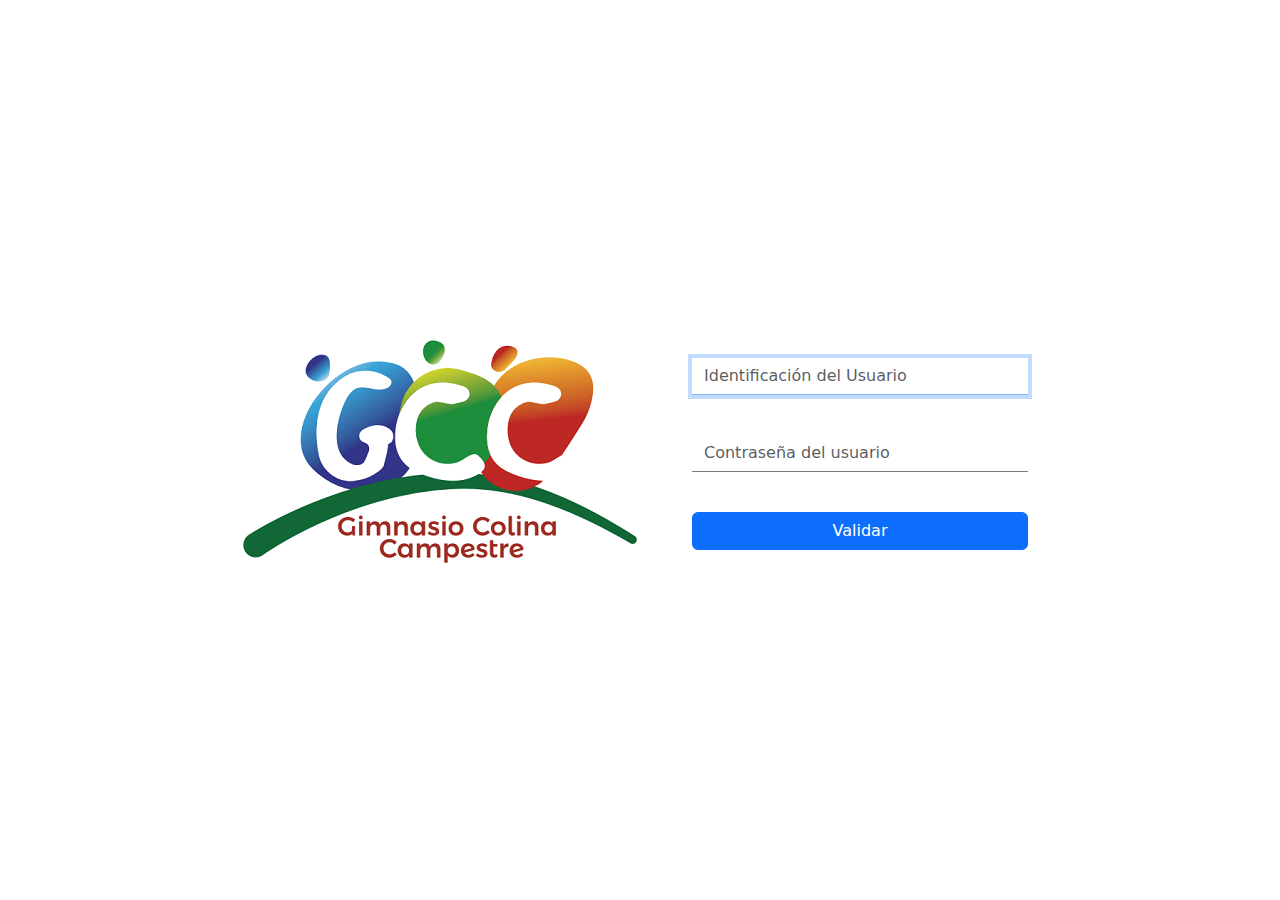
<file: index.html>
<!DOCTYPE html>
<html lang="en">
<head>
    <meta charset="UTF-8">
    <meta http-equiv="X-UA-Compatible" content="IE=edge">
    <meta name="viewport" content="width=device-width, initial-scale=1.0">
    <title>Document</title>
    <link rel="stylesheet" href="icons/all.css">
    <link rel="stylesheet" href="css/bootstrap.min.css">
    <link rel="stylesheet" href="css/login.css">
</head>
<body>
    <div class="main-content">
        <div class="img-box">
            <img class="img-style" src="img/logo_gcc_400x228.png" alt="Gimnasio Colina Campestre">
        </div>
        <div class="box-container">
            <div class="style-container container">
                <div class="mb-3">
                    <label for="exampleFormControlInput1" class="form-label"></label>
                    <input type="text" class="form-control" id="login" placeholder="Identificación del Usuario">
                </div>
                <div class="mb-3">
                    <label for="exampleFormControlInput1" class="form-label"></label>
                    <input type="password" class="form-control" id="password" placeholder="Contraseña del usuario">
                </div>
                <div class="mb-3">
                    <button id="btnValidarUsuario" type="button" class="style-btn btn btn-primary">Validar</button>
                </div>
            </div>
        </div>
    </div>
    <script src="js/index.js"></script>
</body>
</html>
</file>
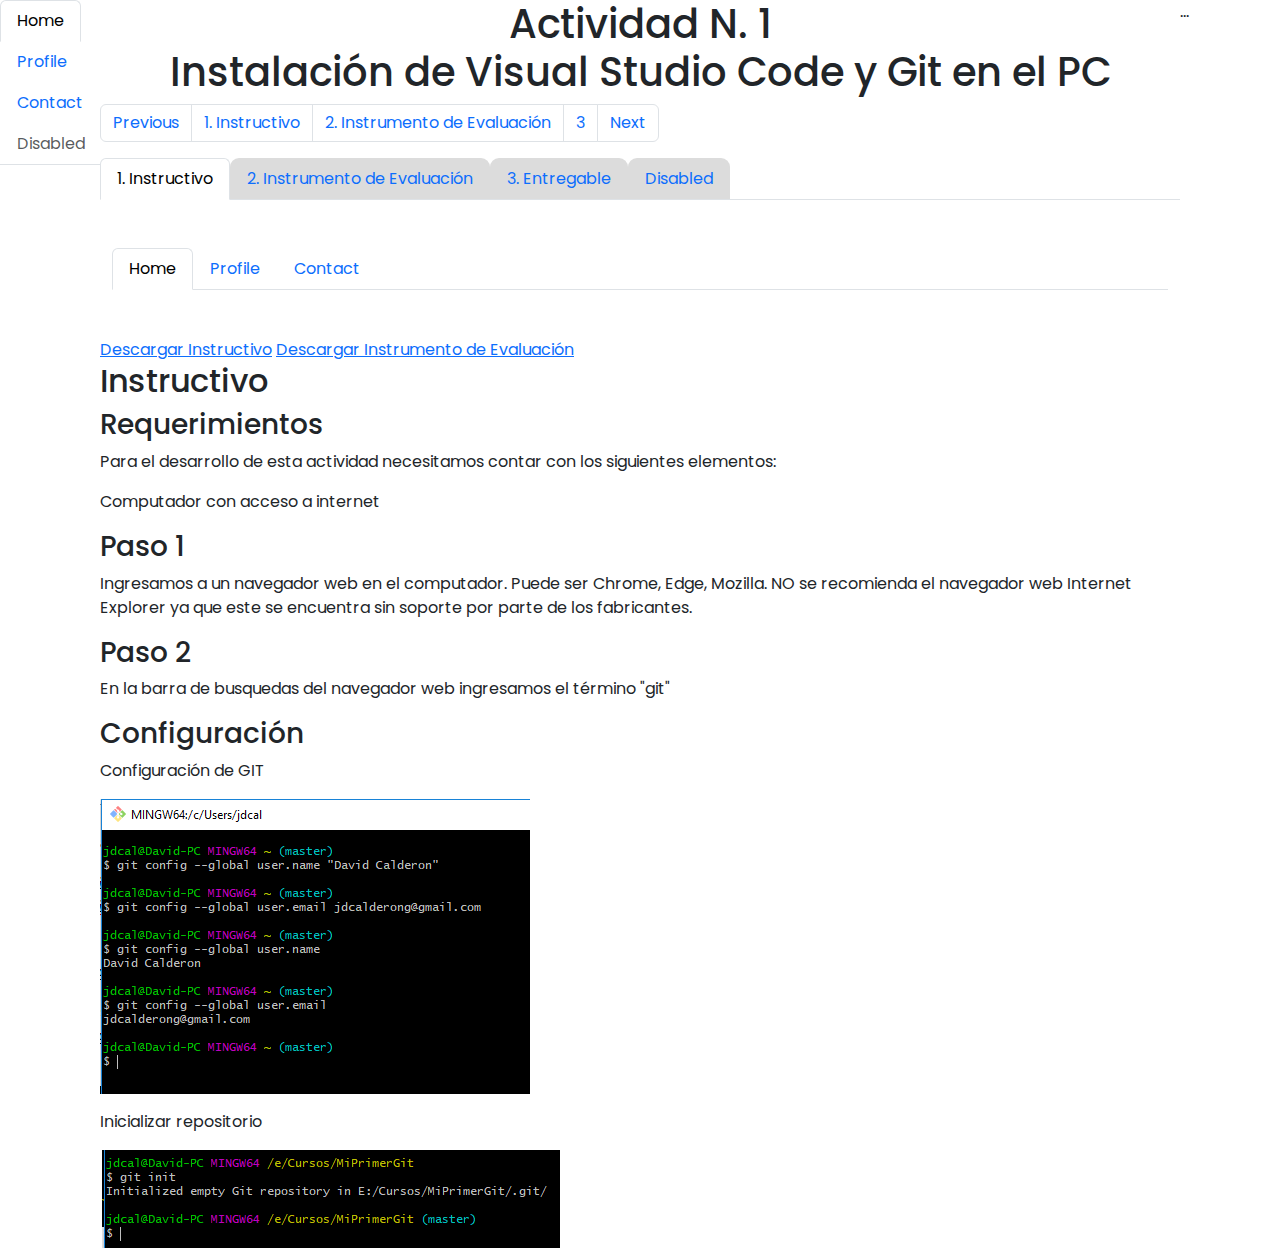
<file: actividad-1.html>
<!DOCTYPE html>
<html lang="en">
<head>
    <meta charset="UTF-8">
    <meta http-equiv="X-UA-Compatible" content="IE=edge">
    <meta name="viewport" content="width=device-width, initial-scale=1.0">
    <title>Trabajo de Tesis - Actividad 1</title>
    <link rel="stylesheet" href="css/actividad-1.css">
    <link rel="stylesheet" href="css/bootstrap.css">
</head>
<body>
    <div class="page">
        <h1>Actividad N. 1<br>Instalación de Visual Studio Code y Git en el PC</h1>
        <nav aria-label="Page navigation example">
            <ul class="pagination">
              <li class="page-item"><a class="page-link" href="#">Previous</a></li>
              <li class="page-item"><a class="page-link" href="#">1. Instructivo</a></li>
              <li class="page-item"><a class="page-link" href="#">2. Instrumento de Evaluación</a></li>
              <li class="page-item"><a class="page-link" href="#">3</a></li>
              <li class="page-item"><a class="page-link" href="#">Next</a></li>
            </ul>
          </nav>
          <ul class="nav nav-tabs">
            <li class="nav-item style-tab">
              <a id="item1" class="nav-link active" aria-current="page" href="#">1. Instructivo</a>
            </li>
            <li class="nav-item style-tab">
              <a id="item2" class="nav-link" href="#">2. Instrumento de Evaluación</a>
            </li>
            <li class="nav-item style-tab">
              <a class="nav-link" href="#">3. Entregable</a>
            </li>
            <li class="nav-item style-tab">
              <a class="nav-link">Disabled</a>
            </li>
          </ul>
          <div class="container my-5">
              <nav>
                  <div class="nav nav-tabs" id="nav-tab" role="tablist">
                    <button class="nav-link active" id="nav-home-tab" data-bs-toggle="tab" data-bs-target="#nav-home" type="button" role="tab" aria-controls="nav-home" aria-selected="true">Home</button>

                    <button class="nav-link" id="nav-profile-tab" data-bs-toggle="tab" data-bs-target="#nav-profile" type="button" role="tab" aria-controls="nav-profile" aria-selected="false">Profile</button>
                    
                    <button class="nav-link" id="nav-contact-tab" data-bs-toggle="tab" data-bs-target="#nav-contact" type="button" role="tab" aria-controls="nav-contact" aria-selected="false">Contact</button>
                  </div>
              </nav>
              <div class="tab-content" id="nav-tabContent">

              </div>
          </div>
        <a href="">Descargar Instructivo</a>
        <a href="">Descargar Instrumento de Evaluación</a>
        <h2>Instructivo</h2>
        <h3>Requerimientos</h3>
        <p>Para el desarrollo de esta actividad necesitamos contar con los siguientes elementos:</p>
        <p>Computador con acceso a internet</p>
        <h3>Paso 1</h3>
        <p>Ingresamos a un navegador web en el computador. Puede ser Chrome, Edge, Mozilla. NO se 
            recomienda el navegador web Internet Explorer ya que este se encuentra sin soporte por parte de 
            los fabricantes.
        </p>
        <h3>Paso 2</h3>
        <p>En la barra de busquedas del navegador web ingresamos el término "git"</p>
        
        <!-- ****** -->
        <h3>Configuración</h3>
        <p>Configuración de GIT</p>
        <img src="img/Imagen2-git-430x295.png" alt="">
        <p></p>
        <p>Inicializar repositorio</p>
        <img src="img/Imagen1-git-460x98.png" alt="">
    </div>
    <nav>
        <div class="nav nav-tabs" id="nav-tab" role="tablist">
          <button class="nav-link active" id="nav-home-tab" data-bs-toggle="tab" data-bs-target="#nav-home" type="button" role="tab" aria-controls="nav-home" aria-selected="true">Home</button>
          <button class="nav-link" id="nav-profile-tab" data-bs-toggle="tab" data-bs-target="#nav-profile" type="button" role="tab" aria-controls="nav-profile" aria-selected="false">Profile</button>
          <button class="nav-link" id="nav-contact-tab" data-bs-toggle="tab" data-bs-target="#nav-contact" type="button" role="tab" aria-controls="nav-contact" aria-selected="false">Contact</button>
          <button class="nav-link" id="nav-disabled-tab" data-bs-toggle="tab" data-bs-target="#nav-disabled" type="button" role="tab" aria-controls="nav-disabled" aria-selected="false" disabled>Disabled</button>
        </div>
      </nav>
      <div class="tab-content" id="nav-tabContent">
        <div class="tab-pane fade show active" id="nav-home" role="tabpanel" aria-labelledby="nav-home-tab" tabindex="0">...</div>
        <div class="tab-pane fade" id="nav-profile" role="tabpanel" aria-labelledby="nav-profile-tab" tabindex="0">...</div>
        <div class="tab-pane fade" id="nav-contact" role="tabpanel" aria-labelledby="nav-contact-tab" tabindex="0">...</div>
        <div class="tab-pane fade" id="nav-disabled" role="tabpanel" aria-labelledby="nav-disabled-tab" tabindex="0">...</div>
      </div>
    <script src="js/actividad-1.js"></script>
    <script src="js/bootstrap.js"></script>
</body>
</html>
</file>
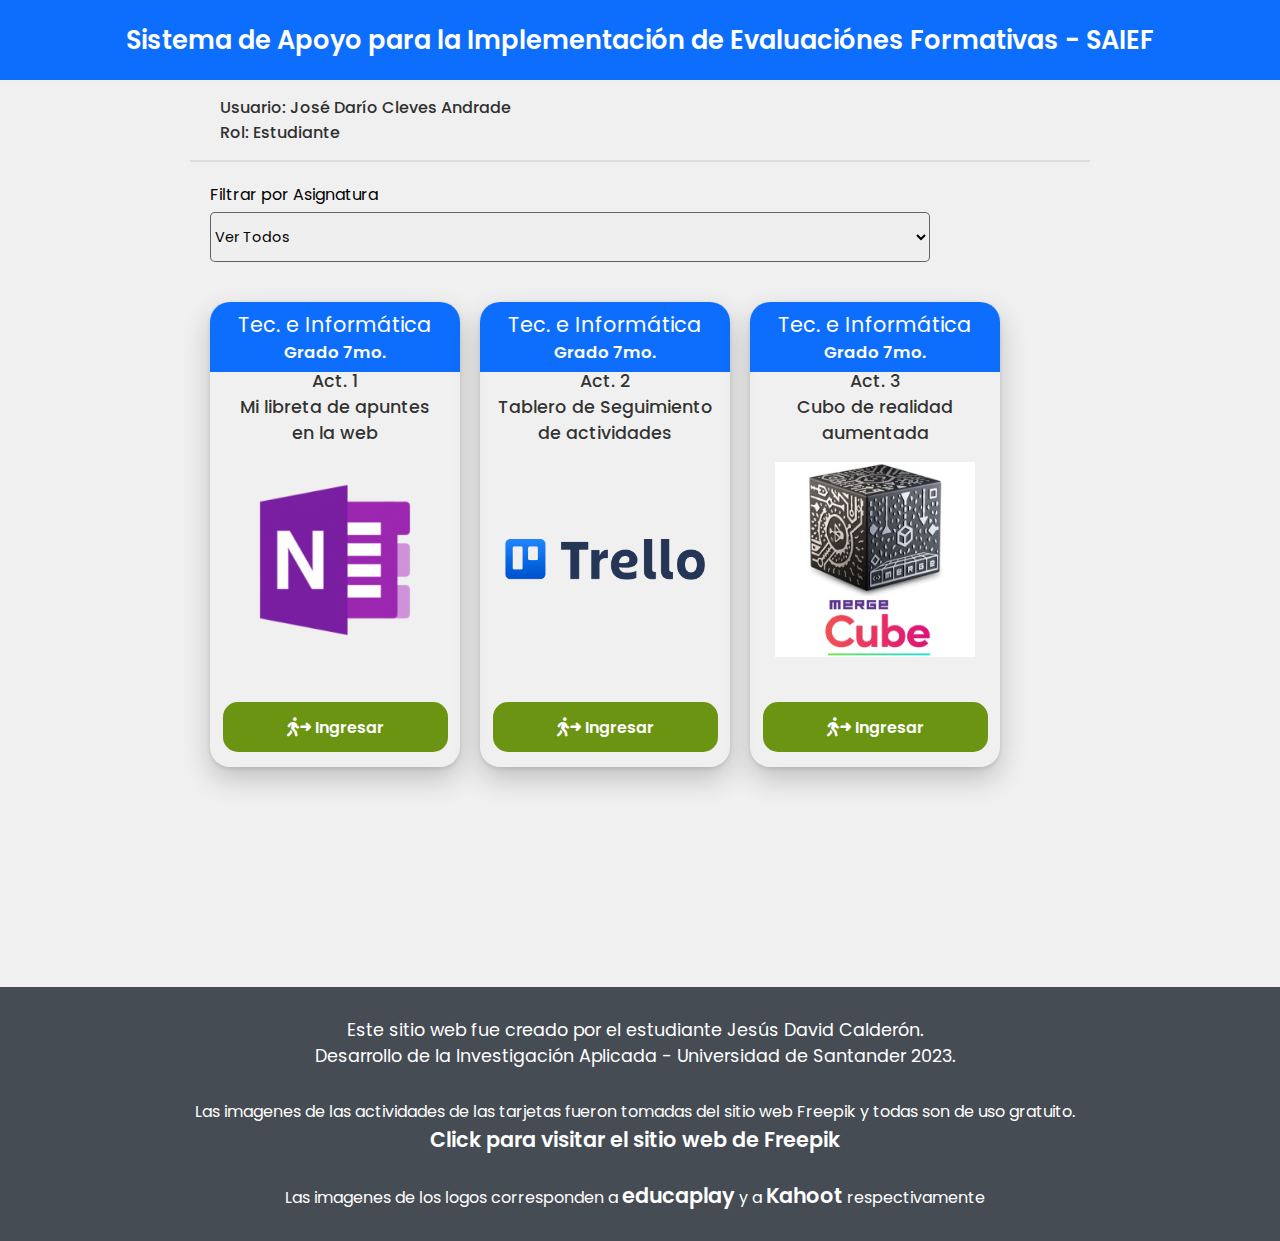
<file: main-page-jose-dario - copia.html>
<!DOCTYPE html>
<html lang="en">
<head>
    <meta charset="UTF-8">
    <meta http-equiv="X-UA-Compatible" content="IE=edge">
    <meta name="viewport" content="width=device-width, initial-scale=1.0">
    <title>Trabajo de Tesis - Jesús David Calderón</title>
    <link rel="stylesheet" href="css/main-page.css">
    <link rel="stylesheet" href="icons/all.css">
</head>
<body>
    <div class="box-main-title">
        <h1 class="main-title">Sistema de Apoyo para la Implementación de Evaluaciónes Formativas - SAIEF</h1>
    </div>
    <div class="page-content">
        <div class="main-content">
            <div class="box-usuario">
                <label class="usuario">Usuario: <span id="idUsuario">José Darío Cleves Andrade</span></label><br>
                <label class="rol">Rol: <span id="rolUsuario">Estudiante</span></label>
            </div>
            <div class="filtros">
                <div class="filtro-grado">
                    <label class="tag-filtro">Filtrar por Asignatura</label><br>
                    <select name="" id="selectMateria">
                        <option value="">Ver Todos</option>
                        <option value="">Ciencias Naturales</option>
                        <option value="">Tecnología e Informática</option>
                    </select>
                </div>
                <!-- <div class="filtro-materia">
                    <label class="tag-filtro">Filtro por asignatura</label>
                    <select name="" id="selectGrado">
                        <option value="">Sexto</option>
                        <option value="">Décimo</option>
                        <option value="">Undécimo</option>
                    </select>
                </div> -->
            </div>
            <div class="cards-box">
                <!-- <div class="cards card-ciencias card-sexto">
                    <a href="https://es.educaplay.com/recursos-educativos/14209557-propiedades_generales.html">
                        <div class="card-asign-ciencias">Ciencias Naturales
                            <div class="grade-card">Grado 6to.</div>
                        </div>
                        <h2 class="card-title">Propiedades Generales de la materia</h2>
                        <div class="box-tipo-actividad">
                            <img class="img-tipo-actividad" src="img/cross-word-600x600.jpg" alt="">
                        </div>
                        <div class="box-img-card">
                            <img class="img-card" src="img/logo-educaplay-200x71.jpeg" alt="">
                        </div>
                        <div class="boton-accion">
                            <i class="fa-solid fa-play"></i>
                            <span>Jugar</span>
                        </div>
                    </a>
                </div>
                <div class="cards card-1 card-ciencias card-sexto">
                    <a href="https://es.educaplay.com/recursos-educativos/14213846-los_elementos_y_compuestos.html">
                        <div class="card-asign-ciencias">Ciencias Naturales
                            <div class="grade-card">Grado 6to.</div>
                        </div>
                        <h2 class="card-title">Elementos y compuestos de la materia</h2>
                        <div class="box-tipo-actividad">
                            <img class="img-tipo-actividad" src="img/complete-words-300x300.jpg" alt="">
                        </div>
                        <div class="box-img-card">
                            <img class="img-card" src="img/logo-educaplay-200x71.jpeg" alt="">
                        </div>
                        <div class="boton-accion">
                            <i class="fa-solid fa-play"></i>
                            <span>Jugar</span>
                        </div>
                    </a>
                </div>
                <div class="cards card-1 card-ciencias card-sexto">
                    <a href="https://create.kahoot.it/share/kahoot-la-materia-y-sus-propiedades/0b66f1cd-81db-4c9e-8d45-6101db6470dc">
                        <div class="card-asign-ciencias">Ciencias Naturales
                            <div class="grade-card">Grado 6to.</div>
                        </div>
                        <h2 class="card-title">La materia y sus propiedades</h2>
                        <div class="box-tipo-actividad">
                            <img class="img-tipo-actividad" src="img/kahoot-actividad-300x300.png" alt="">
                        </div>
                        <div class="box-img-card">
                            <img class="img-card" src="img/logo-kahoot-385x131.png" alt="">
                        </div>
                        <div class="boton-accion">
                            <i class="fa-solid fa-play"></i>
                            <span>Jugar</span>
                        </div>
                    </a>
                </div> -->
                <div class="cards card-1 card-ti card-decimo">
                    <a href="https://www.microsoft.com/es-co/microsoft-365/onenote/digital-note-taking-app?ms.url=onenotecom&rtc=1">
                        <div class="card-asign-tecnologia">Tec. e Informática
                            <div class="grade-card">Grado 7mo.</div>
                        </div>
                        <h2 class="card-title">Act. 1<br>Mi libreta de apuntes<br>en la web</h2>
                        <div class="box-tipo-actividad">
                            <img class="img-tipo-actividad img-medium" src="img/onenote-250x250.png" alt="">
                        </div>
                       <!--  <div class="box-img-card">
                            <img class="img-card" src="img/logo-pdf.jpg" alt="">
                        </div> -->
                        <div class="boton-accion">
                            <i class="icon-ingresar fa-solid fa-person-walking-arrow-right"></i>
                            <span>Ingresar</span> 
                        </div>
                    </a>
                </div>
                <div class="cards card-1 card-ti card-decimo">
                    <a href="https://id.atlassian.com/login?application=trello&continue=https%3A%2F%2Ftrello.com%2Fauth%2Fatlassian%2Fcallback%3Fdisplay%3DeyJ2ZXJpZmljYXRpb25TdHJhdGVneSI6InNvZnQifQ%253D%253D&display=eyJ2ZXJpZmljYXRpb25TdHJhdGVneSI6InNvZnQifQ%3D%3D">
                        <div class="card-asign-tecnologia">Tec. e Informática
                            <div class="grade-card">Grado 7mo.</div>
                        </div>
                        <h2 class="card-title">Act. 2<br>Tablero de Seguimiento<br>de actividades</h2>
                        <div class="box-tipo-actividad">
                            <img class="img-tipo-actividad img-medium" src="img/Trello_logo.svg.png" alt="">
                        </div>
                        <!-- <div class="box-img-card">
                            <img class="img-card" src="img/logo-pdf.jpg" alt="">
                        </div> -->
                        <div class="boton-accion">
                            <i class="icon-ingresar fa-solid fa-person-walking-arrow-right"></i>
                            <span>Ingresar</span> 
                        </div>
                    </a>
                </div>
                <div class="cards card-1 card-ti card-decimo">
                    <a href="https://apps.microsoft.com/detail/merge-object-viewer/9N1HMCNBLN0N?hl=es-co&gl=US">
                        <div class="card-asign-tecnologia">Tec. e Informática
                            <div class="grade-card">Grado 7mo.</div>
                        </div>
                        <h2 class="card-title">Act. 3<br>Cubo de realidad aumentada</h2>
                        <div class="box-tipo-actividad">
                            <img class="img-tipo-actividad img-medium" src="img/cubo-merge-II.png" alt="">
                        </div>
                        <!-- <div class="box-img-card">
                            <img class="img-card" src="img/logo-pdf.jpg" alt="">
                        </div> -->
                        <div class="boton-accion">
                            <i class="icon-ingresar fa-solid fa-person-walking-arrow-right"></i>
                            <span>Ingresar</span> 
                        </div>
                    </a>
                </div>
            </div>
        </div>
    </div>
    <footer>
        <div class="footer-content">
            <div class="autores">
                Este sitio web fue creado por el estudiante Jesús David Calderón.
                <br>Desarrollo de la Investigación Aplicada - Universidad de Santander 2023.
            </div>
            <div class="nota-autor">
                Las imagenes de las actividades de las tarjetas fueron tomadas del sitio web Freepik y todas son de uso gratuito.<br><a class="link-tools" target="_blank" href="https://www.freepik.es/">Click para visitar el sitio web de Freepik</a><br><br>
                Las imagenes de los logos corresponden a <a class="link-tools" target="_blank" href="https://es.educaplay.com/">educaplay</a>  y a <a class="link-tools" target="_blank" href="https://kahoot.com/es/home/kahoot-plus/">Kahoot</a> respectivamente
            </div>
        </div>
    </footer>
    <script src="js/main-page.js"></script>
</body>
</html>
</file>
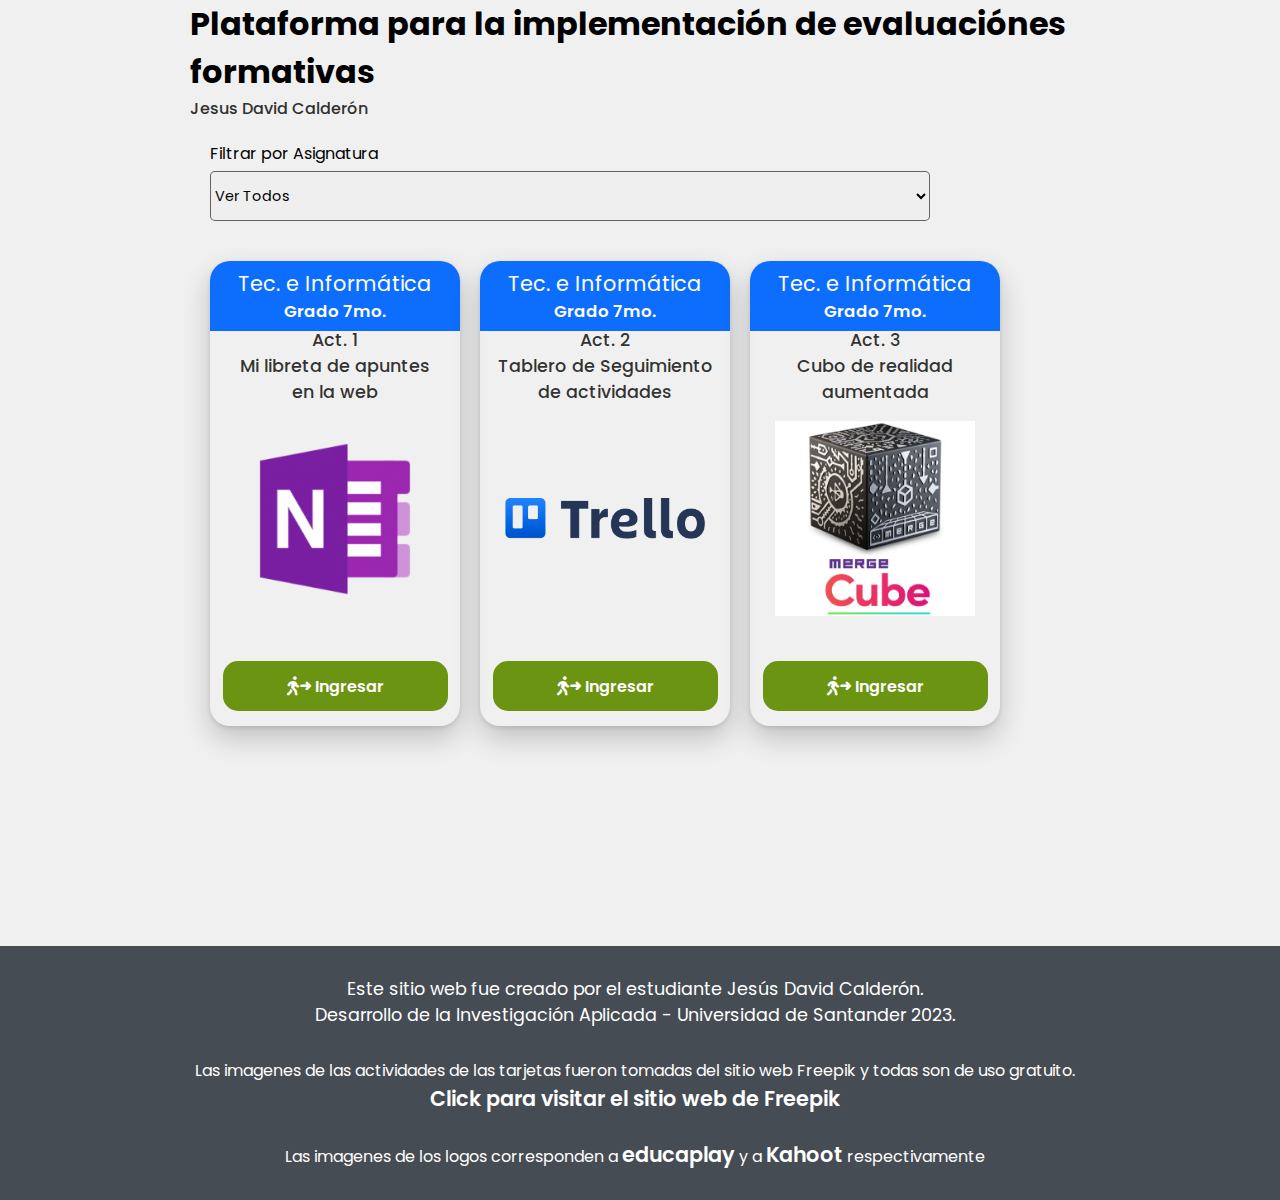
<file: main-page.html>
<!DOCTYPE html>
<html lang="en">
<head>
    <meta charset="UTF-8">
    <meta http-equiv="X-UA-Compatible" content="IE=edge">
    <meta name="viewport" content="width=device-width, initial-scale=1.0">
    <title>Trabajo de Tesis - Jesús David Calderón</title>
    <link rel="stylesheet" href="css/main-page.css">
    <link rel="stylesheet" href="icons/all.css">
</head>
<body>
    <div class="page-content">
        <div class="main-content">
            <h1>Plataforma para la implementación de evaluaciónes formativas</h1>
            <div class="usuario">
                Jesus David Calderón
            </div>
            <div class="filtros">
                <div class="filtro-grado">
                    <label class="tag-filtro">Filtrar por Asignatura</label><br>
                    <select name="" id="selectMateria">
                        <option value="">Ver Todos</option>
                        <option value="">Ciencias Naturales</option>
                        <option value="">Tecnología e Informática</option>
                    </select>
                </div>
                <!-- <div class="filtro-materia">
                    <label class="tag-filtro">Filtro por asignatura</label>
                    <select name="" id="selectGrado">
                        <option value="">Sexto</option>
                        <option value="">Décimo</option>
                        <option value="">Undécimo</option>
                    </select>
                </div> -->
            </div>
            <div class="cards-box">
                <!-- <div class="cards card-ciencias card-sexto">
                    <a href="https://es.educaplay.com/recursos-educativos/14209557-propiedades_generales.html">
                        <div class="card-asign-ciencias">Ciencias Naturales
                            <div class="grade-card">Grado 6to.</div>
                        </div>
                        <h2 class="card-title">Propiedades Generales de la materia</h2>
                        <div class="box-tipo-actividad">
                            <img class="img-tipo-actividad" src="img/cross-word-600x600.jpg" alt="">
                        </div>
                        <div class="box-img-card">
                            <img class="img-card" src="img/logo-educaplay-200x71.jpeg" alt="">
                        </div>
                        <div class="boton-accion">
                            <i class="fa-solid fa-play"></i>
                            <span>Jugar</span>
                        </div>
                    </a>
                </div>
                <div class="cards card-1 card-ciencias card-sexto">
                    <a href="https://es.educaplay.com/recursos-educativos/14213846-los_elementos_y_compuestos.html">
                        <div class="card-asign-ciencias">Ciencias Naturales
                            <div class="grade-card">Grado 6to.</div>
                        </div>
                        <h2 class="card-title">Elementos y compuestos de la materia</h2>
                        <div class="box-tipo-actividad">
                            <img class="img-tipo-actividad" src="img/complete-words-300x300.jpg" alt="">
                        </div>
                        <div class="box-img-card">
                            <img class="img-card" src="img/logo-educaplay-200x71.jpeg" alt="">
                        </div>
                        <div class="boton-accion">
                            <i class="fa-solid fa-play"></i>
                            <span>Jugar</span>
                        </div>
                    </a>
                </div>
                <div class="cards card-1 card-ciencias card-sexto">
                    <a href="https://create.kahoot.it/share/kahoot-la-materia-y-sus-propiedades/0b66f1cd-81db-4c9e-8d45-6101db6470dc">
                        <div class="card-asign-ciencias">Ciencias Naturales
                            <div class="grade-card">Grado 6to.</div>
                        </div>
                        <h2 class="card-title">La materia y sus propiedades</h2>
                        <div class="box-tipo-actividad">
                            <img class="img-tipo-actividad" src="img/kahoot-actividad-300x300.png" alt="">
                        </div>
                        <div class="box-img-card">
                            <img class="img-card" src="img/logo-kahoot-385x131.png" alt="">
                        </div>
                        <div class="boton-accion">
                            <i class="fa-solid fa-play"></i>
                            <span>Jugar</span>
                        </div>
                    </a>
                </div> -->
                <div class="cards card-1 card-ti card-decimo">
                    <a href="https://www.microsoft.com/es-co/microsoft-365/onenote/digital-note-taking-app?ms.url=onenotecom&rtc=1">
                        <div class="card-asign-tecnologia">Tec. e Informática
                            <div class="grade-card">Grado 7mo.</div>
                        </div>
                        <h2 class="card-title">Act. 1<br>Mi libreta de apuntes<br>en la web</h2>
                        <div class="box-tipo-actividad">
                            <img class="img-tipo-actividad img-medium" src="img/onenote-250x250.png" alt="">
                        </div>
                       <!--  <div class="box-img-card">
                            <img class="img-card" src="img/logo-pdf.jpg" alt="">
                        </div> -->
                        <div class="boton-accion">
                            <i class="icon-ingresar fa-solid fa-person-walking-arrow-right"></i>
                            <span>Ingresar</span> 
                        </div>
                    </a>
                </div>
                <div class="cards card-1 card-ti card-decimo">
                    <a href="https://id.atlassian.com/login?application=trello&continue=https%3A%2F%2Ftrello.com%2Fauth%2Fatlassian%2Fcallback%3Fdisplay%3DeyJ2ZXJpZmljYXRpb25TdHJhdGVneSI6InNvZnQifQ%253D%253D&display=eyJ2ZXJpZmljYXRpb25TdHJhdGVneSI6InNvZnQifQ%3D%3D">
                        <div class="card-asign-tecnologia">Tec. e Informática
                            <div class="grade-card">Grado 7mo.</div>
                        </div>
                        <h2 class="card-title">Act. 2<br>Tablero de Seguimiento<br>de actividades</h2>
                        <div class="box-tipo-actividad">
                            <img class="img-tipo-actividad img-medium" src="img/Trello_logo.svg.png" alt="">
                        </div>
                        <!-- <div class="box-img-card">
                            <img class="img-card" src="img/logo-pdf.jpg" alt="">
                        </div> -->
                        <div class="boton-accion">
                            <i class="icon-ingresar fa-solid fa-person-walking-arrow-right"></i>
                            <span>Ingresar</span> 
                        </div>
                    </a>
                </div>
                <div class="cards card-1 card-ti card-decimo">
                    <a href="https://apps.microsoft.com/detail/merge-object-viewer/9N1HMCNBLN0N?hl=es-co&gl=US">
                        <div class="card-asign-tecnologia">Tec. e Informática
                            <div class="grade-card">Grado 7mo.</div>
                        </div>
                        <h2 class="card-title">Act. 3<br>Cubo de realidad aumentada</h2>
                        <div class="box-tipo-actividad">
                            <img class="img-tipo-actividad img-medium" src="img/cubo-merge-II.png" alt="">
                        </div>
                        <!-- <div class="box-img-card">
                            <img class="img-card" src="img/logo-pdf.jpg" alt="">
                        </div> -->
                        <div class="boton-accion">
                            <i class="icon-ingresar fa-solid fa-person-walking-arrow-right"></i>
                            <span>Ingresar</span> 
                        </div>
                    </a>
                </div>
            </div>
        </div>
    </div>
    <footer>
        <div class="footer-content">
            <div class="autores">
                Este sitio web fue creado por el estudiante Jesús David Calderón.
                <br>Desarrollo de la Investigación Aplicada - Universidad de Santander 2023.
            </div>
            <div class="nota-autor">
                Las imagenes de las actividades de las tarjetas fueron tomadas del sitio web Freepik y todas son de uso gratuito.<br><a class="link-tools" target="_blank" href="https://www.freepik.es/">Click para visitar el sitio web de Freepik</a><br><br>
                Las imagenes de los logos corresponden a <a class="link-tools" target="_blank" href="https://es.educaplay.com/">educaplay</a>  y a <a class="link-tools" target="_blank" href="https://kahoot.com/es/home/kahoot-plus/">Kahoot</a> respectivamente
            </div>
        </div>
    </footer>
    <script src="js/main-page.js"></script>
</body>
</html>
</file>
<file: css/login.css>
* {
    margin: 0;
    padding: 0;
}
.main-content {
    display: flex;
    justify-content: center;
    align-items: center;
    width: 100%;
    height: 100vh;
}
.box-container {
    display: flex;
    justify-content: center;
    align-items: center;
    width: 400px;
    height: 300px;  
}
.style-container {
    margin-left: 40px;
    width: 400px;
}
.style-btn {
    width: 100%;
}
label {
    color: rgb(48,48,48,.9)
;    font-size: 1.1em;
}
input[type="text"] {
    border: none;
    border-bottom: 1px solid rgb(64,64,64,.7);
    border-radius: 0;
}
input[type="password"] {
    border: none;
    border-bottom: 1px solid rgb(64,64,64,.7);
    border-radius: 0;
    margin-bottom: 40px;
}
input[type="text"]:active {
    outline: none;
}
input[type="text"]:focus {
    outline: none;
}
@media only screen and (max-width: 850px) {
    .main-content {
        display: flex;
        justify-content: center;
        align-items: center;
        flex-direction: column;
        width: 100%;
        height: 100vh;
    }
    .style-container {
        margin-left: 0;
        width: 400px;
    }
    .img-box {
        display: flex;
        justify-content: center;
        align-items: baseline;
    }
    .img-style {
        width: 70%;
    }
}
</file>
<file: css/actividad-1.css>
* {
    margin: 0;
    padding: 0;
    font-family: 'poppins';
}
body {
    margin-top: 50px;
    display: grid;
    grid-template: "empty-left page empty-right" /
                    100px       1fr  100px; 
}
.page {
    grid-area: page;
}
h1 {
    text-align: center;
    font-size: 1.7em;
    font-weight: 600;
    color: rgb(48,48,48,.9);
}
.style-tab {
  background-color: rgb(220,220,220);
  border-top-left-radius: 9px;
  border-top-right-radius: 9px;
  color: white;
}
/* .nav-item { */
  /* background-color: rgb(64,64,64,.8); */
/* } */
/* .nav-link { */
/*   background-color: rgb(64,64,64,.8);
  font-weight: 900;
} */
/* Fuentes */
/* poppins-regular - latin */
@font-face {
    font-display: swap; /* Check https://developer.mozilla.org/en-US/docs/Web/CSS/@font-face/font-display for other options. */
    font-family: 'Poppins';
    font-style: normal;
    font-weight: 400;
    src: url('../fonts/poppins-v20-latin-regular.woff2') format('woff2'); /* Chrome 36+, Opera 23+, Firefox 39+, Safari 12+, iOS 10+ */
  }
  /* poppins-500 - latin */
  @font-face {
    font-display: swap; /* Check https://developer.mozilla.org/en-US/docs/Web/CSS/@font-face/font-display for other options. */
    font-family: 'Poppins';
    font-style: normal;
    font-weight: 500;
    src: url('../fonts/poppins-v20-latin-500.woff2') format('woff2'); /* Chrome 36+, Opera 23+, Firefox 39+, Safari 12+, iOS 10+ */
  }
  /* poppins-600 - latin */
  @font-face {
    font-display: swap; /* Check https://developer.mozilla.org/en-US/docs/Web/CSS/@font-face/font-display for other options. */
    font-family: 'Poppins';
    font-style: normal;
    font-weight: 600;
    src: url('../fonts/poppins-v20-latin-600.woff2') format('woff2'); /* Chrome 36+, Opera 23+, Firefox 39+, Safari 12+, iOS 10+ */
  }
  /* poppins-700 - latin */
  @font-face {
    font-display: swap; /* Check https://developer.mozilla.org/en-US/docs/Web/CSS/@font-face/font-display for other options. */
    font-family: 'Poppins';
    font-style: normal;
    font-weight: 700;
    src: url('../fonts/poppins-v20-latin-700.woff2') format('woff2'); /* Chrome 36+, Opera 23+, Firefox 39+, Safari 12+, iOS 10+ */
  }
  /* poppins-800 - latin */
  @font-face {
    font-display: swap; /* Check https://developer.mozilla.org/en-US/docs/Web/CSS/@font-face/font-display for other options. */
    font-family: 'Poppins';
    font-style: normal;
    font-weight: 800;
    src: url('../fonts/poppins-v20-latin-800.woff2') format('woff2'); /* Chrome 36+, Opera 23+, Firefox 39+, Safari 12+, iOS 10+ */
  }
</file>
<file: css/main-page.css>
* {
    margin: 0;
    padding: 0;
    font-family: 'poppins';
    box-sizing: border-box;
}
.page-content {
    display: grid;
    /* margin-top: 30px; */
    grid-template: "empty-left        main-content empty-right" / 
                    minmax(30px, 1fr) 900px       minmax(30px, 1fr);
    padding-bottom: 200px;
    background-color: rgb(240,240,240);
}
.main-content {
  grid-area: main-content;
}
.box-main-title {
  background-color: #0d6efd;
  width: 100%;
  min-height: 80px;
  top: 0;
  left: 0;
  display: flex;
  justify-content: center;
  align-items: center;
  padding: 20px 40px;
}
.main-title {
  text-align: center;
  font-size: 1.6em;
  font-weight: 600;
  color: white;
}
.box-usuario {
  /* background-color: rgb(220,220,220); */
  font-size: 1em;
  padding: 15px 10px 15px 30px;
  border-bottom: 2px solid rgb(220,220,220);
}
.usuario, .rol {
  font-weight: 500;
  color: rgb(48,48,48);
}
.filtros {
  display: grid;
  grid-template: "filtro-grado" / 
                  1fr;  
  margin-top: 20px;
}
.tag-filtro {
  margin: 20px;
}
.filtro-grado {
  grid-area: filtro-grado;
}
.filtr-asignatura {
  grid-area: filtro-asignatura;
}
select {
  border-radius: 5px;
  height: 50px;
  width: 80%;
  border: 1px solid rgb(64,64,64,.8);
  margin: 5px 20px 20px 20px;
  font-size: .9em;
}
select:hover {
  cursor: pointer;
}
.cards-box {
  display: grid;
  grid-template-columns: repeat(3, 250px);
  gap: 20px;
}
.cards {
    width: 250px;
    /* height: 350px; */
    box-shadow: rgba(0, 0, 0, 0.2) 0px 12px 28px 0px, rgba(0, 0, 0, 0.1) 0px 2px 4px 0px, rgba(255, 255, 255, 0.05) 0px 0px 0px 1px inset;
    border-radius: 20px;
    margin: 20px;
    display: block;
}
.cards:hover {
    /* width: 255px;
    height: 355px; */
    border: 1px solid rgb(96,96,96,.8);
    cursor: pointer;
}
.card-title {
  margin-top: 10px;
  font-weight: 600;
}
.card-hidden {
  display: none;
}
.card-asign-ciencias, .card-asign-tecnologia {
  border-top-right-radius: 20px;
  border-top-left-radius: 20px;
  height: 70px;
  display: flex;
  justify-content: center;
  align-items: center;
  flex-direction: column;
  color: white;
  font-size: 1.3em;
  text-align: center;
}
.card-asign-ciencias {
  background-color: rgb(97, 147, 16);
}
.card-asign-tecnologia {
  background-color:#0d6efd;
}
.card-title {
  height: 50px;
  font-size: 1.1em;
  font-weight: 500;
  text-align: center;
  display: flex;
  justify-content: center;
  align-items: center;
}
.grade-card {
  clear: both;
  display: block;
  font-size: .8em;
  font-weight: 600;
}
.box-img-card {
    margin: 0 auto;
    width: 80%;
    height: 45px;
    display: flex;
    justify-content: center;
    align-items: flex-end;
}
.box-tipo-actividad {
  height: 255px;
  display: flex;
  justify-content: center;
  align-items: center;
}
.img-tipo-actividad {
  width: 100%;
}
.img-medium {
  width: 80%;
}
.img-card {
    /* width: 150px; */
    height: 40px;
   /*  margin-bottom: 10px; */
}
a {
  text-decoration: none;
}
footer {
  display: grid;
  grid-template: "empty-left footer-content empyt-right" /
                  10px       1fr            20px;
  width: 100%;
  /* height: 200px;; */
  color: white;
  background-color: #464c53;
}
.footer-content {
  grid-area: footer-content;
  display: flex;
  justify-content: center;
  align-items: center;
  flex-direction: column;
}
.autores {
  font-size: 1.1em;
  text-align: center;
  margin: 30px 0;
}
.nota-autor {
  text-align: center;
  margin-bottom: 30px;
} 
a {
  color: rgb(24,24,24,.9);
  font-weight: 400;
}
.link-tools {
  color: white;
  font-weight: 600;
  font-size: 1.3em;
}
.link-tools:hover {
  text-decoration: underline;
}
.boton-accion {
  height: 50px;
  width: 90%;
  margin: 15px auto;
  border-radius: 15px;
  display: flex;
  justify-content: center;
  align-items: center;
  color: rgb(24,24,24,.9);
  font-weight: 600;
  /* background-color:rgb(255,193,7); */
  /* background-color: rgb(97, 147, 16);
  background-color:rgb(241, 235, 38); */
  /* background-color: rgb(129,186,2); */
  background-color: rgb(106, 148, 17);
  transition: all .4s;
  color: white;
}
.boton-accion:hover {
  background-color: rgb(87, 124, 6);
}
.icon-ingresar {
  font-weight: 900;
  font-size: 1.2em;
  margin-right: 4px;
  color: white;
}
@media only screen and (max-width: 1168px) {
  .main-title {
    font-size: 1.4em;
  }
  .page-content {
    display: grid;
    grid-template: "empty-left         main-content empty-right" / 
                    minmax(10px, 20px)  minmax(750px, 1130px)      minmax(10px, 20px);
  }
  .cards-box {
    display: grid;
    grid-template-columns: repeat(3, minmax(220px, 365px));
    gap: 20px;
    margin:20px;
  }
  .cards {
    width: 100%;
    height: auto;
    margin: 15px;
  }
  .filtros {
    display: grid;
    grid-template: "filtro-grado" / 
                    1fr;  
    margin-top: 15px;
  }
  .tag-filtro {
    margin: 15px;
  }
  select {
    border-radius: 5px;
    height: 50px;
    width: 80%;
    border: 1px solid rgb(64,64,64,.8);
    margin: 5px 10px 10px 15px;
    font-size: .9em;
  }

}
@media only screen and (max-width: 768px) {
  .main-title {
    font-size: 1.2em;  
  }
  .page-content {
    display: grid;
    grid-template: "empty-left         main-content empty-right" / 
                    minmax(10px, 20px)  minmax(430px, 730px)      minmax(10px, 20px);
  }
  .cards-box {
    display: grid;
    grid-template-columns: repeat(2, minmax(220px, 365px));
    gap: 20px;
    margin:20px;
  }
  .cards {
    width: 100%;
    height: auto;
    margin: 15px;
  }
}
@media only screen and (max-width: 430px) {
  .box-main-title {
    height: 140px;
  }
  .page-content {
    display: grid;
    grid-template: "empty-left         main-content empty-right" / 
                    minmax(10px, 1fr)  320px       minmax(10px, 1fr);
  }
  .cards-box {
    display: grid;
    grid-template-columns: 320px;
    gap: 0;
    margin: 0;
  }
  .cards {
    width: 100%;
    height: auto;
    margin: 15px 0;
  }
  .tag-filtro {
    margin: 10px;
  }
  select {
    border-radius: 5px;
    height: 50px;
    width: 80%;
    border: 1px solid rgb(64,64,64,.8);
    margin: 5px 10px 10px 10px;
    font-size: .9em;
  }
  footer {
    font-size: .8em;
  }
}
@media only screen and (max-width: 359px) {
  .page-content {
    display: grid;
    grid-template: "empty-left        main-content empty-right" / 
                    minmax(10px, 1fr) 290px        minmax(10px, 1fr);
  }
  .cards-box {
    display: grid;
    grid-template-columns: 250px;
    gap: 0;
    margin: 0;
  }
  .cards {
    margin: 20px;
  }
}

/* Fuentes */
/* poppins-regular - latin */
@font-face {
  font-display: swap; /* Check https://developer.mozilla.org/en-US/docs/Web/CSS/@font-face/font-display for other options. */
  font-family: 'Poppins';
  font-style: normal;
  font-weight: 400;
  src: url('../fonts/poppins-v20-latin-regular.woff2') format('woff2'); /* Chrome 36+, Opera 23+, Firefox 39+, Safari 12+, iOS 10+ */
}
/* poppins-500 - latin */
@font-face {
  font-display: swap; /* Check https://developer.mozilla.org/en-US/docs/Web/CSS/@font-face/font-display for other options. */
  font-family: 'Poppins';
  font-style: normal;
  font-weight: 500;
  src: url('../fonts/poppins-v20-latin-500.woff2') format('woff2'); /* Chrome 36+, Opera 23+, Firefox 39+, Safari 12+, iOS 10+ */
}
/* poppins-600 - latin */
@font-face {
  font-display: swap; /* Check https://developer.mozilla.org/en-US/docs/Web/CSS/@font-face/font-display for other options. */
  font-family: 'Poppins';
  font-style: normal;
  font-weight: 600;
  src: url('../fonts/poppins-v20-latin-600.woff2') format('woff2'); /* Chrome 36+, Opera 23+, Firefox 39+, Safari 12+, iOS 10+ */
}
/* poppins-700 - latin */
@font-face {
  font-display: swap; /* Check https://developer.mozilla.org/en-US/docs/Web/CSS/@font-face/font-display for other options. */
  font-family: 'Poppins';
  font-style: normal;
  font-weight: 700;
  src: url('../fonts/poppins-v20-latin-700.woff2') format('woff2'); /* Chrome 36+, Opera 23+, Firefox 39+, Safari 12+, iOS 10+ */
}
/* poppins-800 - latin */
@font-face {
  font-display: swap; /* Check https://developer.mozilla.org/en-US/docs/Web/CSS/@font-face/font-display for other options. */
  font-family: 'Poppins';
  font-style: normal;
  font-weight: 800;
  src: url('../fonts/poppins-v20-latin-800.woff2') format('woff2'); /* Chrome 36+, Opera 23+, Firefox 39+, Safari 12+, iOS 10+ */
}
</file>
